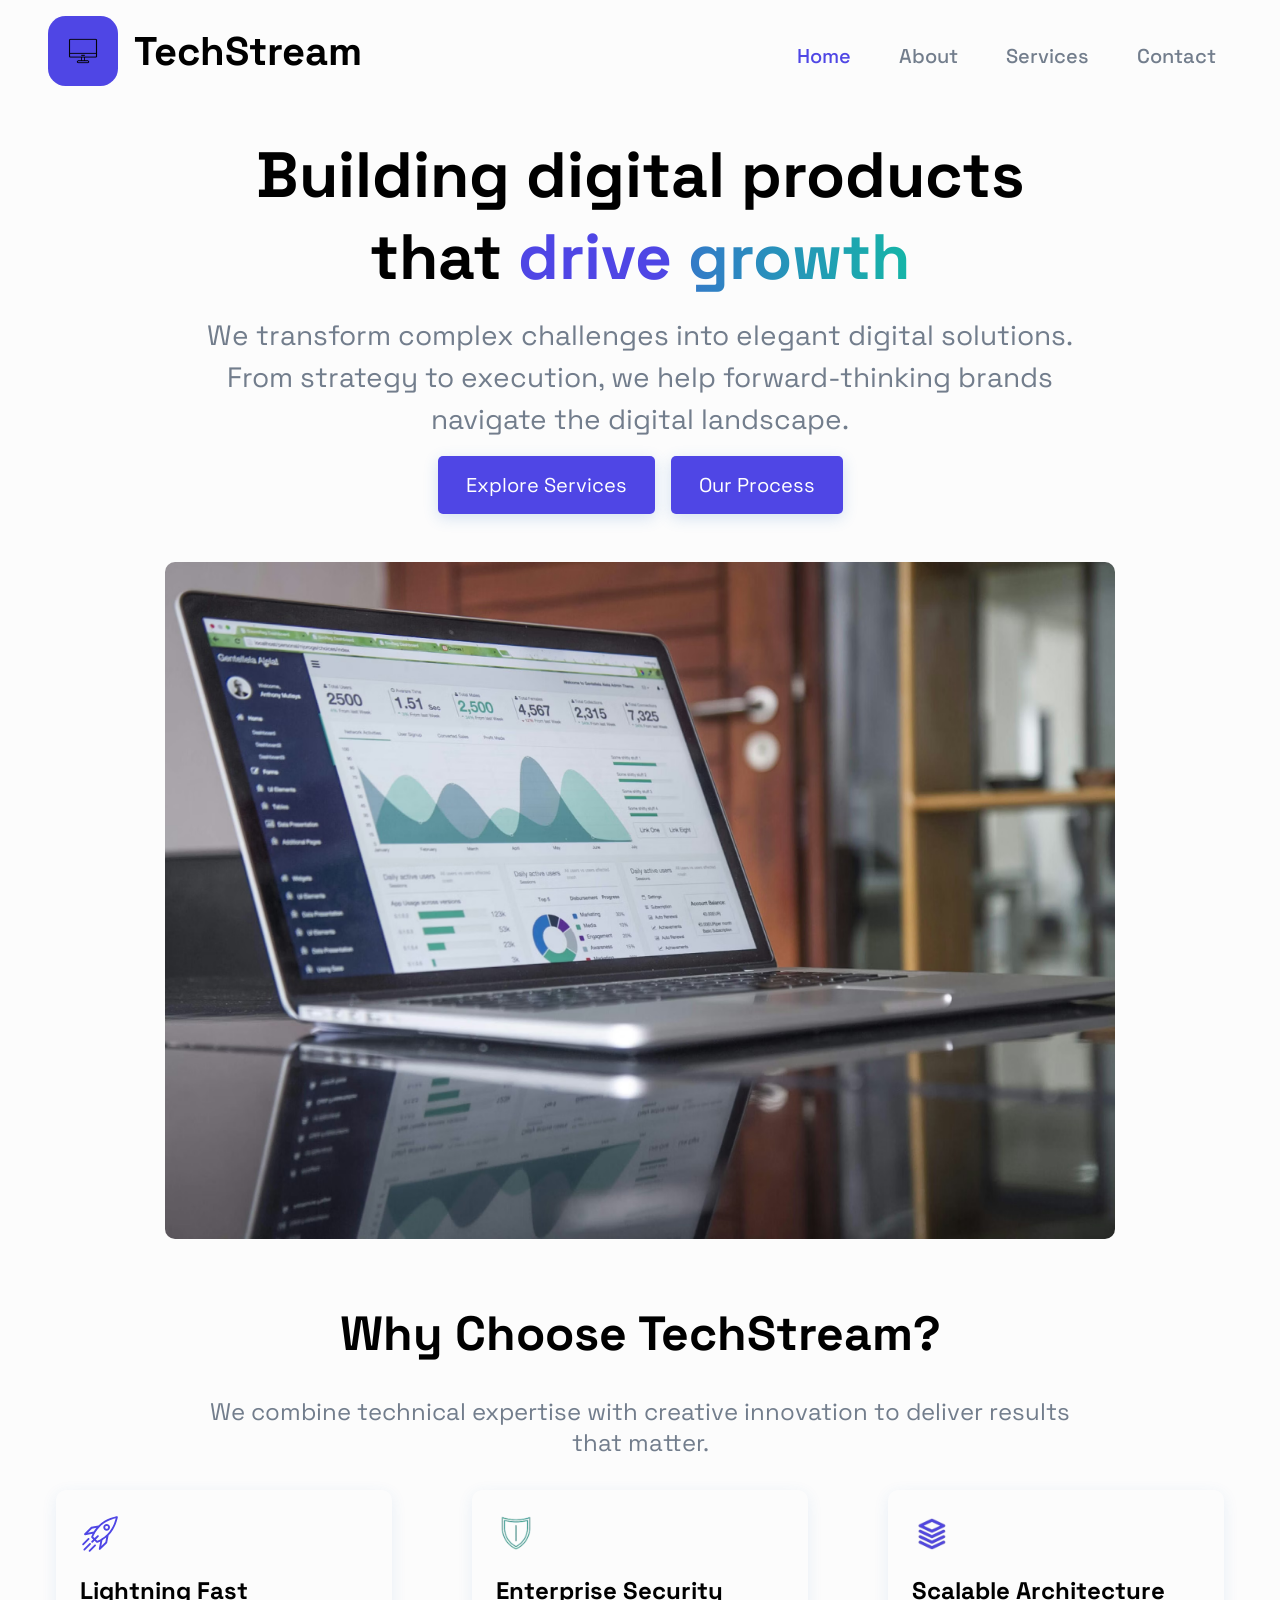
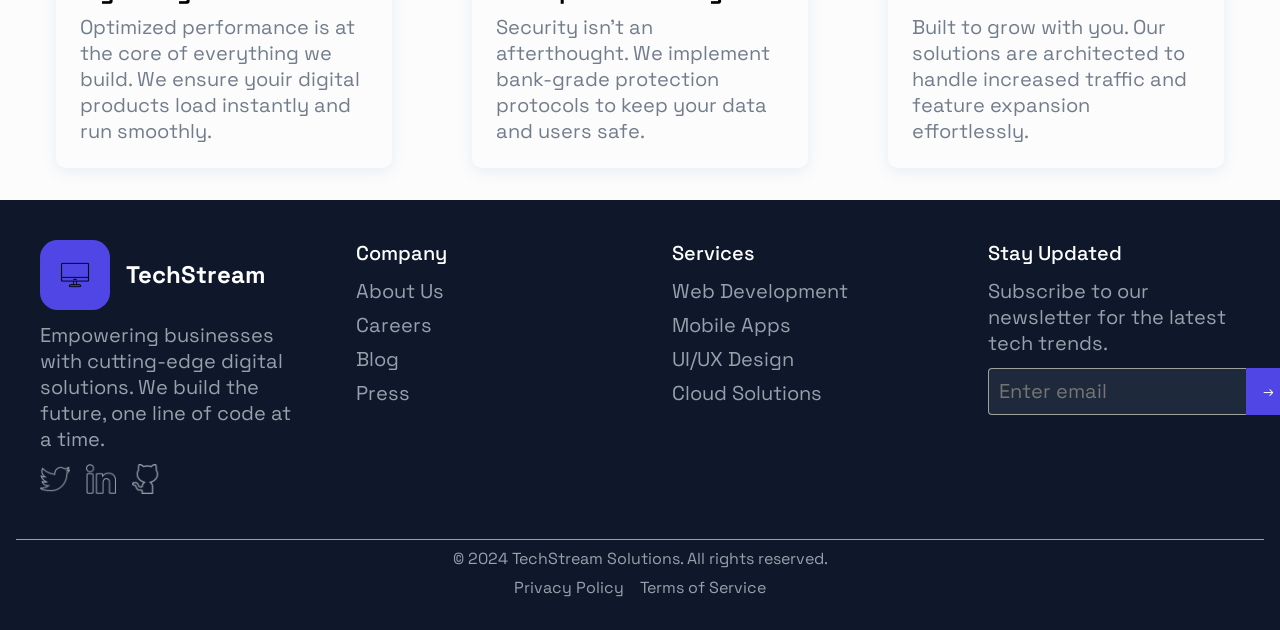
<file: index.html>
<!DOCTYPE html>
<html lang="en">
<head>
  <meta charset="UTF-8">
  <meta name="viewport" content="width=device-width, initial-scale=1.0">
  <link rel="apple-touch-icon" sizes="180x180" href="favicon/apple-touch-icon.png">
  <link rel="icon" type="image/png" sizes="32x32" href="favicon/favicon-32x32.png">
  <link rel="icon" type="image/png" sizes="16x16" href="favicon/favicon-16x16.png">
  <link rel="manifest" href="favicon/site.webmanifest">
  <link rel="preconnect" href="https://fonts.googleapis.com">
  <link rel="preconnect" href="https://fonts.gstatic.com" crossorigin>
  <link href="https://fonts.googleapis.com/css2?family=Space+Grotesk:wght@300..700&display=swap" rel="stylesheet">
  <link rel="stylesheet" href="styles/general.css">
  <link rel="stylesheet" href="styles/home.css">
  <title>TechStream</title>
</head>
<body> 
  
  <header id="site-header">
    <div id="header-container">
      <div id="left-section">
        <img src="assets/logo.png" alt="TechStream Logo" id="logo">
        <h1 id="company-name">TechStream</h1>
      </div>
      <div id="right-section">
        <button id="nav-toggle">
          <span class="menu-line"></span>
          <span class="menu-line"></span>
          <span class="menu-line"></span>
        </button>
        <nav id="dropdown-nav">
          <ul id="nav-links">
            <li><a class="nav-link" href="index.html">Home</a></li>
            <li><a class="nav-link" href="about.html">About</a></li>
            <li><a class="nav-link" href="services.html">Services</a></li>
            <li><a class="nav-link" href="contact.html">Contact</a></li>
          </ul>
        </nav>
      </div>
    </div>
  </header>

  <div id="site-hero">
    <div id="hero-container">
      <h1 id="hero-title">Building digital products that <span id="hero-title-blue">drive</span> <span id="hero-title-gradient">growth</span></h1>
      <p id="hero-text-content">
        We transform complex challenges into elegant digital solutions. From strategy to execution, we help forward-thinking brands navigate the digital landscape.
      </p>
      <div id="hero-btns">
        <button id="explore-services-btn"><a id="explore-services-link" href="services.html">Explore Services</a></button>
      <button id="our-process-btn"><a id="our-process-link" href="about.html">Our Process</a></button>
      </div>
      <img id="hero-image" src="assets/hero-img.avif" alt="TechStream">
    </div>
  </div>

  <main>
    <section id="why-choose-us">
        <h1 id="section-title">Why Choose TechStream?</h1>
        <p id="section-description">We combine technical expertise with creative innovation to deliver results that matter.</p>
        <div id="info-cards">
          <article class="info-card" id="card-1">
            <img class="card-icon" src="assets/rocket-icon.svg" alt="Rocket Icon">
            <h2 class="card-title">Lightning Fast</h2>
            <p class="card-description">Optimized performance is at the core of everything we build. We ensure youir digital products load instantly and run smoothly.</p>
          </article>
          <article class="info-card" id="card-2">
            <img class="card-icon" src="assets/security-image.png" alt="Security Icon">
            <h2 class="card-title">Enterprise Security</h2>
            <p class="card-description">Security isn't an afterthought. We implement bank-grade protection protocols to keep your data and users safe.</p>
          </article>
          <article class="info-card" id="card-3">
            <img class="card-icon" src="assets/scalable-image.png" alt="Scalable Architecture Icon">
            <h2 class="card-title">Scalable Architecture</h2>
            <p class="card-description">Built to grow with you. Our solutions are architected to handle increased traffic and feature expansion effortlessly.</p>
          </article>
        </div>
    </section>
  </main>
  <footer>
    <div id="footer-container">
      <div id="footer-grid">
         <div id="grid-1">
        <div id="logo-and-title">
      <img src="assets/logo.png" alt="TechStream Logo" id="logo">
        <h1 id="footer-company-name">TechStream</h1>
      </div>
      <p class="footer-text">Empowering businesses with cutting-edge digital solutions. We build the future, one line of code at a time.</p>
      <div id="footer-social-links">
        <a href="https://example.com">
          <img src="assets/twitter.png" alt="Twitter" class="social-link">
        </a>
        <a href="https://example.com">
          <img src="assets/linkedin.png" alt="LinkedIn" class="social-link">
        </a>
        <a href="https://example.com">
          <img src="assets/github.png" alt="GitHub" class="social-link">
        </a>
      </div>
      </div>
      <div id="grid-2">
        <p class="footer-section-label">Company</p>
      <div class="footer-links">
        <a class="footer-link" href="about.html">About Us</a>
        <a class="footer-link" href="https://example.com">Careers</a>
        <a class="footer-link" href="https://example.com">Blog</a>
        <a class="footer-link" href="https://example.com">Press</a>
      </div>
      </div>
      <div id="grid-3">
        <p class="footer-section-label">Services</p>
      <div class="footer-links">
        <a class="footer-link" href="https://example.com">Web Development</a>
        <a class="footer-link" href="https://example.com">Mobile Apps</a>
        <a class="footer-link" href="https://example.com">UI/UX Design</a>
        <a class="footer-link" href="https://example.com">Cloud Solutions</a>
      </div>
      </div>
      <div id="grid-4">
        <p class="footer-section-label">Stay Updated</p>
      <p class="footer-text">Subscribe to our newsletter for the latest tech trends.</p>
      <div id="textbox">
        <input id="enter-email" type="text" placeholder="Enter email">
        <button id="arrow-btn">&rarr;</button>
      </div>
      </div>
      </div>
     
      
      <div id="footer-border"></div>
      <p id="copyright">© 2024 TechStream Solutions. All rights reserved.</p>
      <div id="footer-bottom-links">
        <a class="footer-bottom-link" href="https://example.com">Privacy Policy</a>
        <a class="footer-bottom-link" href="https://example.com">Terms of Service</a>
      </div>

    </div>
  </footer>

  <script src="scripts/nav.js"></script>
</body>
</html>
</file>
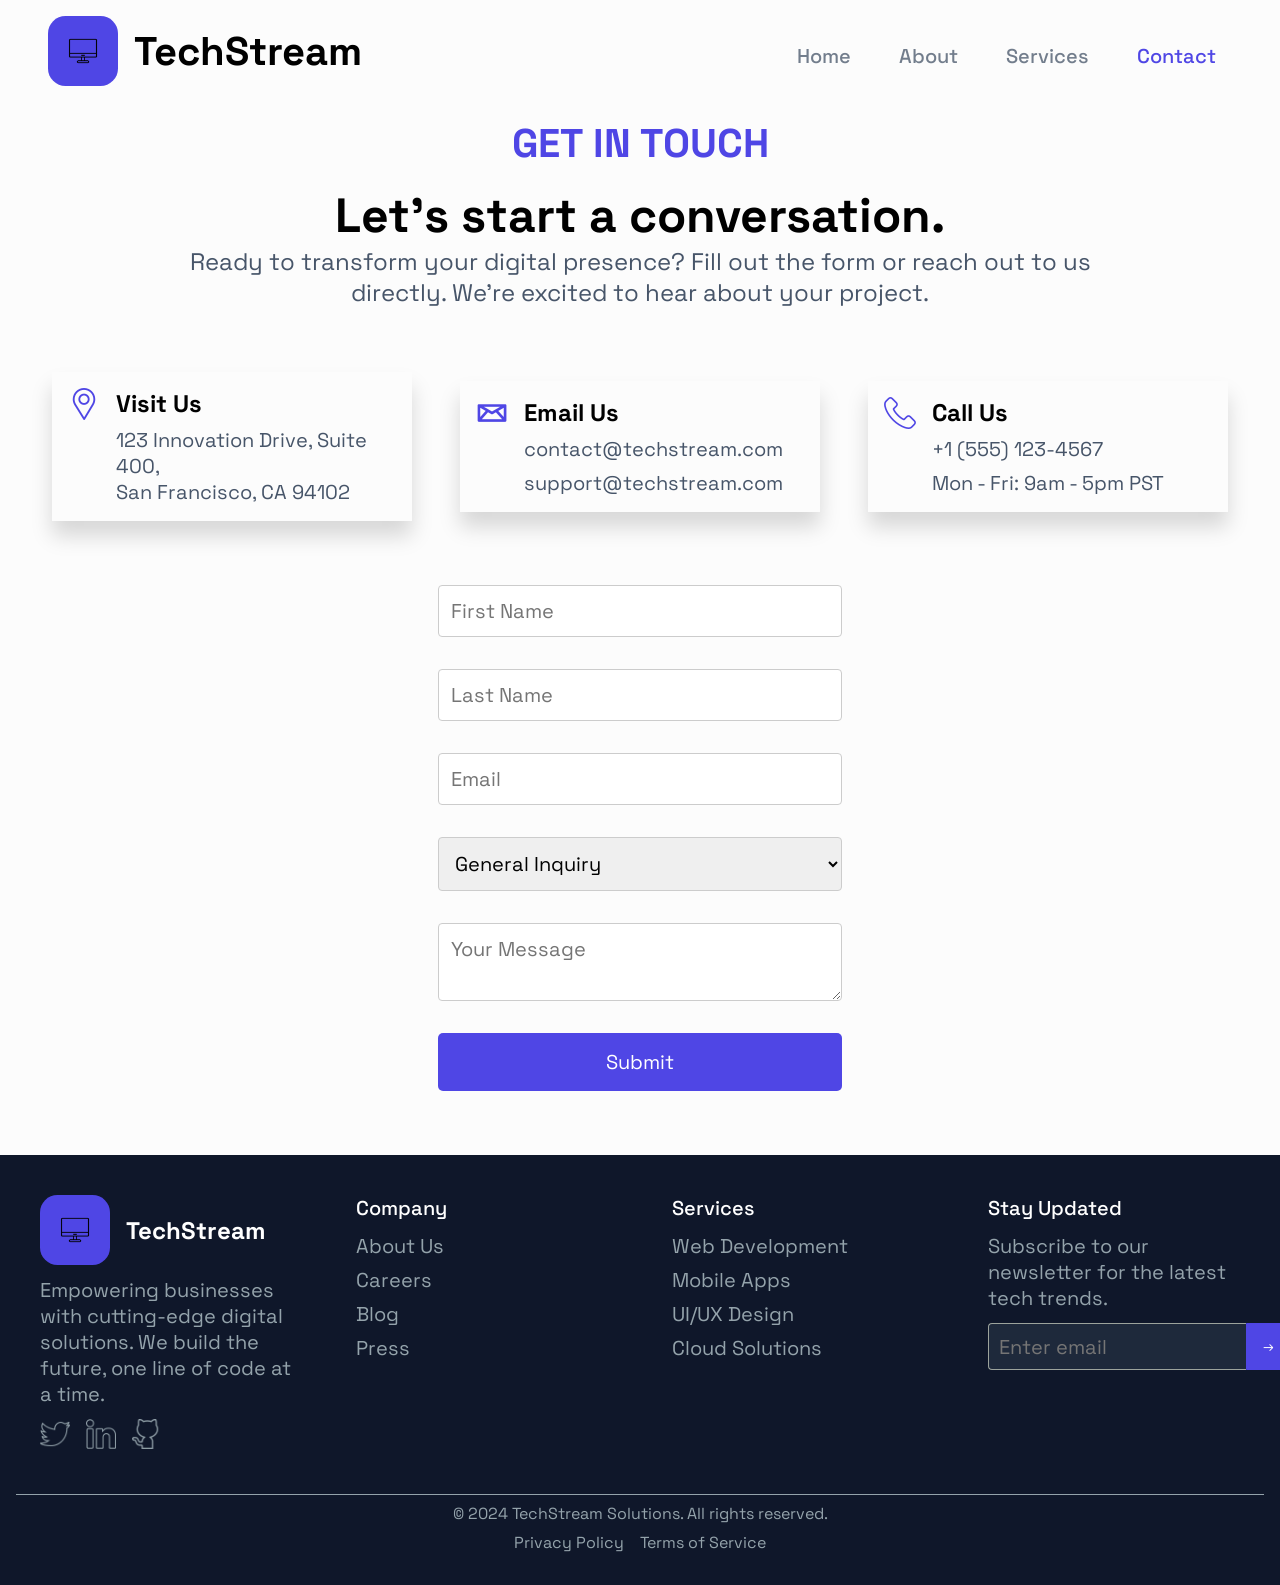
<file: contact.html>
<!DOCTYPE html>
<html lang="en">
<head>
  <meta charset="UTF-8">
  <meta name="viewport" content="width=device-width, initial-scale=1.0">
  <title>Contact</title>
  <link rel="apple-touch-icon" sizes="180x180" href="favicon/apple-touch-icon.png">
  <link rel="icon" type="image/png" sizes="32x32" href="favicon/favicon-32x32.png">
  <link rel="icon" type="image/png" sizes="16x16" href="favicon/favicon-16x16.png">
  <link rel="manifest" href="favicon/site.webmanifest">
  <link rel="preconnect" href="https://fonts.googleapis.com">
  <link rel="preconnect" href="https://fonts.gstatic.com" crossorigin>
  <link href="https://fonts.googleapis.com/css2?family=Space+Grotesk:wght@300..700&display=swap" rel="stylesheet">
  <link rel="stylesheet" href="styles/general.css">
  <link rel="stylesheet" href="styles/contact.css">
</head>
<body>
  <header id="site-header">
    <div id="header-container">
      <div id="left-section">
        <img src="assets/logo.png" alt="TechStream Logo" id="logo">
        <h1 id="company-name">TechStream</h1>
      </div>
      <div id="right-section">
        <button id="nav-toggle">
          <span class="menu-line"></span>
          <span class="menu-line"></span>
          <span class="menu-line"></span>
        </button>
        <nav id="dropdown-nav">
          <ul id="nav-links">
            <li><a class="nav-link" href="index.html">Home</a></li>
            <li><a class="nav-link" href="about.html">About</a></li>
            <li><a class="nav-link" href="services.html">Services</a></li>
            <li><a class="nav-link" href="contact.html">Contact</a></li>
          </ul>
        </nav>
      </div>
    </div>
  </header>
  <main>
    <section id="contact-hero">
      <div id="contact-hero-container">
        <div id="contact-text-content">
          <h1 id="contact-title">GET IN TOUCH</h1>
        <h2 id="contact-subtitle">Let's start a conversation.</h2>
        <p id="contact-text">Ready to transform your digital presence? Fill out the form or reach out to us directly. We're excited to hear about your project.</p>
        </div>
      </div>
    </section>
    <section id="contacts">
      <div id="contacts-container">
        <article class="contact-card">
          <div class="right-section">
            <img src="assets/address-icon.png" alt="Address Icon">
          </div>
          <div class="left-section">
            <h1>Visit Us</h1>
            <p>123 Innovation Drive, Suite 400,<br> San Francisco, CA 94102</p>
          </div>
        </article>
        <article class="contact-card">
          <div class="right-section">
            <img src="assets/email-icon.png" alt="Email Icon">
          </div>
          <div class="left-section">
            <h1>Email Us</h1>
            <p>contact@techstream.com</p>
            <p>support@techstream.com</p>
          </div>
        </article>
        <article class="contact-card">
          <div class="right-section">
            <img src="assets/phone-icon.png" alt="Call Us Icon">
          </div>
          <div class="left-section">
            <h1>Call Us</h1>
            <p>+1 (555) 123-4567</p>
            <p>Mon - Fri: 9am - 5pm PST</p>
          </div>
        </article>
      </div>
    </section>
    <section id="message-section">
      <div id="message-container">
          <input type="text" class="input" placeholder="First Name">
          <input type="text" class="input" placeholder="Last Name">
          <input type="email" class="input" placeholder="Email">
          <select name="items" id="dropdown-menu" class="input">
            <option value="1">General Inquiry</option>
            <option value="2">Project Proposal</option>
            <option value="3">Support</option>
            <option value="4">Careers</option>
          </select>
          <textarea class="input" placeholder="Your Message"></textarea>
          <button id="submit-btn">Submit</button>
      </div>
    </section>
  </main>
  <footer>
    <div id="footer-container">
      <div id="footer-grid">
         <div id="grid-1">
        <div id="logo-and-title">
      <img src="assets/logo.png" alt="TechStream Logo" id="logo">
        <h1 id="footer-company-name">TechStream</h1>
      </div>
      <p class="footer-text">Empowering businesses with cutting-edge digital solutions. We build the future, one line of code at a time.</p>
      <div id="footer-social-links">
        <a href="https://example.com">
          <img src="assets/twitter.png" alt="Twitter" class="social-link">
        </a>
        <a href="https://example.com">
          <img src="assets/linkedin.png" alt="LinkedIn" class="social-link">
        </a>
        <a href="https://example.com">
          <img src="assets/github.png" alt="GitHub" class="social-link">
        </a>
      </div>
      </div>
      <div id="grid-2">
        <p class="footer-section-label">Company</p>
      <div class="footer-links">
        <a class="footer-link" href="about.html">About Us</a>
        <a class="footer-link" href="https://example.com">Careers</a>
        <a class="footer-link" href="https://example.com">Blog</a>
        <a class="footer-link" href="https://example.com">Press</a>
      </div>
      </div>
      <div id="grid-3">
        <p class="footer-section-label">Services</p>
      <div class="footer-links">
        <a class="footer-link" href="https://example.com">Web Development</a>
        <a class="footer-link" href="https://example.com">Mobile Apps</a>
        <a class="footer-link" href="https://example.com">UI/UX Design</a>
        <a class="footer-link" href="https://example.com">Cloud Solutions</a>
      </div>
      </div>
      <div id="grid-4">
        <p class="footer-section-label">Stay Updated</p>
      <p class="footer-text">Subscribe to our newsletter for the latest tech trends.</p>
      <div id="textbox">
        <input id="enter-email" type="text" placeholder="Enter email">
        <button id="arrow-btn">&rarr;</button>
      </div>
      </div>
      </div>
     
      
      <div id="footer-border"></div>
      <p id="copyright">© 2024 TechStream Solutions. All rights reserved.</p>
      <div id="footer-bottom-links">
        <a class="footer-bottom-link" href="https://example.com">Privacy Policy</a>
        <a class="footer-bottom-link" href="https://example.com">Terms of Service</a>
      </div>

    </div>
  </footer>
  <script src="scripts/nav.js"></script>
</body>
</html>
</file>
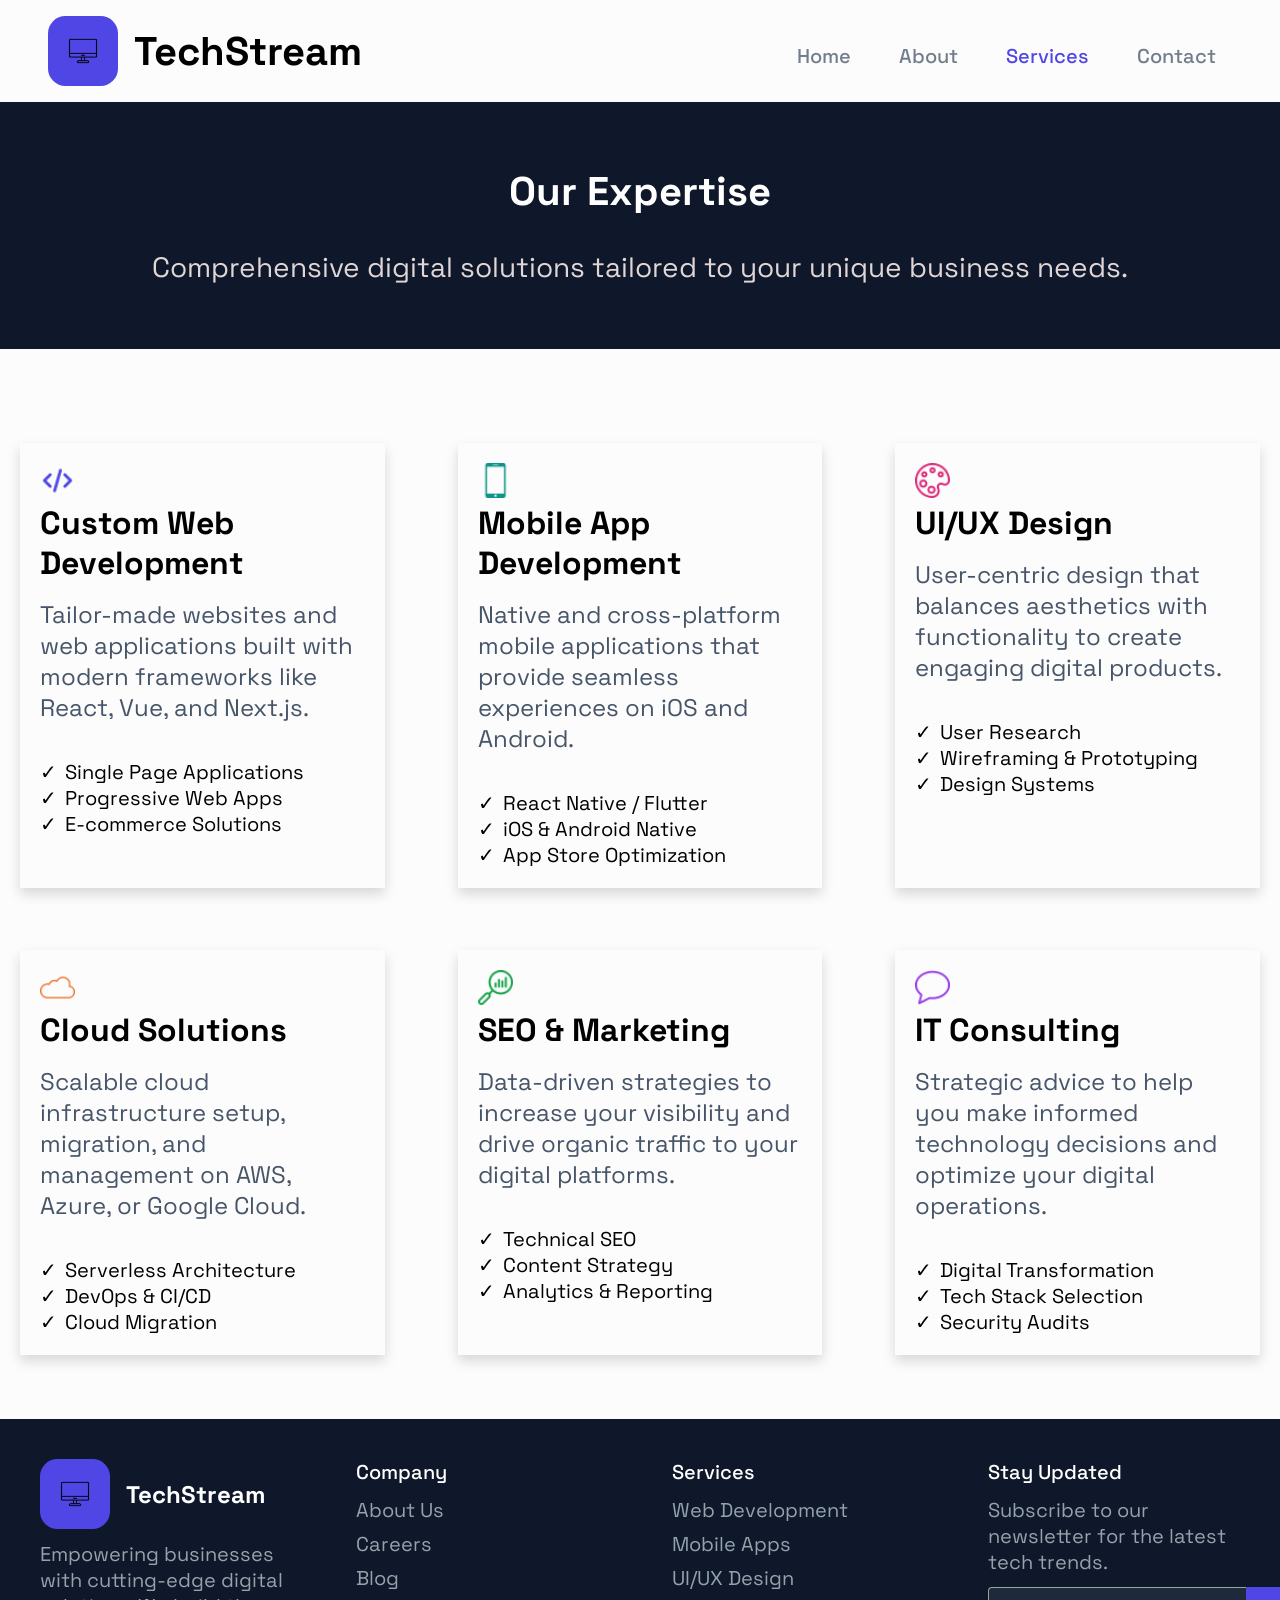
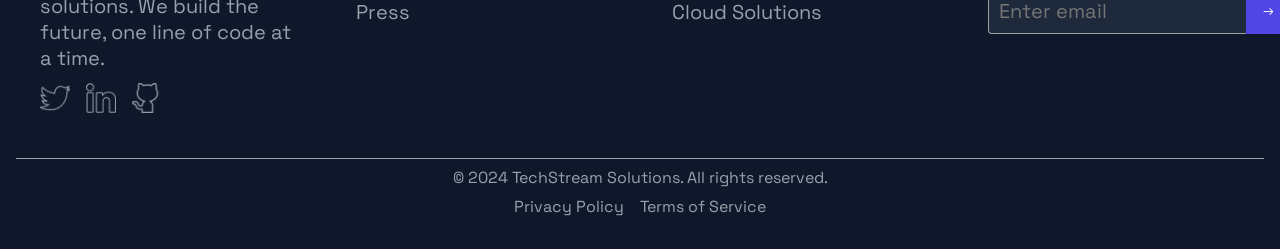
<file: services.html>
<!DOCTYPE html>
<html lang="en">
<head>
  <meta charset="UTF-8">
  <meta name="viewport" content="width=device-width, initial-scale=1.0">
  <title>Services</title>
  <link rel="apple-touch-icon" sizes="180x180" href="favicon/apple-touch-icon.png">
  <link rel="icon" type="image/png" sizes="32x32" href="favicon/favicon-32x32.png">
  <link rel="icon" type="image/png" sizes="16x16" href="favicon/favicon-16x16.png">
  <link rel="manifest" href="favicon/site.webmanifest">
  <link rel="preconnect" href="https://fonts.googleapis.com">
  <link rel="preconnect" href="https://fonts.gstatic.com" crossorigin>
  <link href="https://fonts.googleapis.com/css2?family=Space+Grotesk:wght@300..700&display=swap" rel="stylesheet">
  <link rel="stylesheet" href="styles/general.css">
  <link rel="stylesheet" href="styles/services.css">
</head>
<body>
  <header id="site-header">
    <div id="header-container">
      <div id="left-section">
        <img src="assets/logo.png" alt="TechStream Logo" id="logo">
        <h1 id="company-name">TechStream</h1>
      </div>
      <div id="right-section">
        <button id="nav-toggle">
          <span class="menu-line"></span>
          <span class="menu-line"></span>
          <span class="menu-line"></span>
        </button>
        <nav id="dropdown-nav">
          <ul id="nav-links">
            <li><a class="nav-link" href="index.html">Home</a></li>
            <li><a class="nav-link" href="about.html">About</a></li>
            <li><a class="nav-link" href="services.html">Services</a></li>
            <li><a class="nav-link" href="contact.html">Contact</a></li>
          </ul>
        </nav>
      </div>
    </div>
  </header>
  <main>
    <section id="services-hero">
      <div id="services-hero-container">
        <h1 id="services-title">Our Expertise</h1>
        <p id="services-text">Comprehensive digital solutions tailored to your unique business needs.</p>
      </div>
    </section>
    <section id="services">
      <div id="services-container">
        <article class="service-card">
          <div id="service-card-description">
            <img class="card-img" src="assets/web-development-icon.png" alt="Custom Web Development Services Icon">
          <h1 class="card-title">Custom Web Development</h1>
          <p class="card-text">Tailor-made websites and web applications built with modern frameworks like React, Vue, and Next.js.</p>
          </div>
          <div id="card-individual-services">
            <div class="card-individual-service">
              <p>&check;</p>
              <p>Single Page Applications</p>
            </div>
            <div class="card-individual-service">
              <p>&check;</p>
              <p>Progressive Web Apps</p>
            </div>
            <div class="card-individual-service">
              <p>&check;</p>
              <p>E-commerce Solutions</p>
            </div>
          </div>
        </article>
        <article class="service-card">
          <div id="service-card-description">
            <img class="card-img" src="assets/mobile-icon.png" alt="Mobile App Development Services Icon">
          <h1 class="card-title">Mobile App Development</h1>
          <p class="card-text">Native and cross-platform mobile applications that provide seamless experiences on iOS and Android.</p>
          </div>
          <div id="card-individual-services">
            <div class="card-individual-service">
              <p>&check;</p>
              <p>React Native / Flutter</p>
            </div>
            <div class="card-individual-service">
              <p>&check;</p>
              <p>iOS & Android Native</p>
            </div>
            <div class="card-individual-service">
              <p>&check;</p>
              <p>App Store Optimization</p>
            </div>
          </div>
        </article>
        <article class="service-card">
          <div id="service-card-description">
            <img class="card-img" src="assets/design-icon.png" alt="UI/UX Design Services Icon">
          <h1 class="card-title">UI/UX Design</h1>
          <p class="card-text">User-centric design that balances aesthetics with functionality to create engaging digital products.</p>
          </div>
          <div id="card-individual-services">
            <div class="card-individual-service">
              <p>&check;</p>
              <p>User Research</p>
            </div>
            <div class="card-individual-service">
              <p>&check;</p>
              <p>Wireframing & Prototyping</p>
            </div>
            <div class="card-individual-service">
              <p>&check;</p>
              <p>Design Systems</p>
            </div>
          </div>
        </article>
        <article class="service-card">
          <div id="service-card-description">
            <img class="card-img" src="assets/cloud-icon.png" alt="Cloud Solution Services Icon">
          <h1 class="card-title">Cloud Solutions</h1>
          <p class="card-text">Scalable cloud infrastructure setup, migration, and management on AWS, Azure, or Google Cloud.</p>
          </div>
          <div id="card-individual-services">
            <div class="card-individual-service">
              <p>&check;</p>
              <p>Serverless Architecture</p>
            </div>
            <div class="card-individual-service">
              <p>&check;</p>
              <p>DevOps & CI/CD</p>
            </div>
            <div class="card-individual-service">
              <p>&check;</p>
              <p>Cloud Migration</p>
            </div>
          </div>
        </article>
        <article class="service-card">
          <div id="service-card-description">
            <img class="card-img" src="assets/SEO-icon.png" alt="SEO and Marketing Services Icon">
          <h1 class="card-title">SEO & Marketing</h1>
          <p class="card-text">Data-driven strategies to increase your visibility and drive organic traffic to your digital platforms.</p>
          </div>
          <div id="card-individual-services">
            <div class="card-individual-service">
              <p>&check;</p>
              <p>Technical SEO</p>
            </div>
            <div class="card-individual-service">
              <p>&check;</p>
              <p>Content Strategy</p>
            </div>
            <div class="card-individual-service">
              <p>&check;</p>
              <p>Analytics & Reporting</p>
            </div>
          </div>
        </article>
        <article class="service-card">
          <div id="service-card-description">
            <img class="card-img" src="assets/consulting-icon.png" alt="IT Consulting Services Icon">
          <h1 class="card-title">IT Consulting</h1>
          <p class="card-text">Strategic advice to help you make informed technology decisions and optimize your digital operations.</p>
          </div>
          <div id="card-individual-services">
            <div class="card-individual-service">
              <p>&check;</p>
              <p>Digital Transformation</p>
            </div>
            <div class="card-individual-service">
              <p>&check;</p>
              <p>Tech Stack Selection</p>
            </div>
            <div class="card-individual-service">
              <p>&check;</p>
              <p>Security Audits</p>
            </div>
          </div>
        </article>
      </div>
    </section>
  </main>
  <footer>
    <div id="footer-container">
      <div id="footer-grid">
         <div id="grid-1">
        <div id="logo-and-title">
      <img src="assets/logo.png" alt="TechStream Logo" id="logo">
        <h1 id="footer-company-name">TechStream</h1>
      </div>
      <p class="footer-text">Empowering businesses with cutting-edge digital solutions. We build the future, one line of code at a time.</p>
      <div id="footer-social-links">
        <a href="https://example.com">
          <img src="assets/twitter.png" alt="Twitter" class="social-link">
        </a>
        <a href="https://example.com">
          <img src="assets/linkedin.png" alt="LinkedIn" class="social-link">
        </a>
        <a href="https://example.com">
          <img src="assets/github.png" alt="GitHub" class="social-link">
        </a>
      </div>
      </div>
      <div id="grid-2">
        <p class="footer-section-label">Company</p>
      <div class="footer-links">
        <a class="footer-link" href="about.html">About Us</a>
        <a class="footer-link" href="https://example.com">Careers</a>
        <a class="footer-link" href="https://example.com">Blog</a>
        <a class="footer-link" href="https://example.com">Press</a>
      </div>
      </div>
      <div id="grid-3">
        <p class="footer-section-label">Services</p>
      <div class="footer-links">
        <a class="footer-link" href="https://example.com">Web Development</a>
        <a class="footer-link" href="https://example.com">Mobile Apps</a>
        <a class="footer-link" href="https://example.com">UI/UX Design</a>
        <a class="footer-link" href="https://example.com">Cloud Solutions</a>
      </div>
      </div>
      <div id="grid-4">
        <p class="footer-section-label">Stay Updated</p>
      <p class="footer-text">Subscribe to our newsletter for the latest tech trends.</p>
      <div id="textbox">
        <input id="enter-email" type="text" placeholder="Enter email">
        <button id="arrow-btn">&rarr;</button>
      </div>
      </div>
      </div>
     
      
      <div id="footer-border"></div>
      <p id="copyright">© 2024 TechStream Solutions. All rights reserved.</p>
      <div id="footer-bottom-links">
        <a class="footer-bottom-link" href="https://example.com">Privacy Policy</a>
        <a class="footer-bottom-link" href="https://example.com">Terms of Service</a>
      </div>

    </div>
  </footer>

  <script src="scripts/nav.js"></script>
</body>
</html>
</file>
<file: styles/general.css>
:root {
  --button-color: #4f46e5;
  --text-color: #727d8c;
}

* {
  margin: 0;
  padding: 0;
  box-sizing: border-box;
  font-family: "Space Grotesk", sans-serif;
}

body {
  background-color: #fcfcfc;
}

/*header styles*/

#site-header {
  position: relative;
  z-index: 10;
}

#header-container {
  display: flex;
  justify-content: space-between;
  align-items: flex-start;
  margin: 1rem;
}

#left-section{
  display: flex;
  align-items: center;
  gap: 1rem;
}

#logo {
  width: 50px;
  height: 50px;
  border-radius: 25%;
}

#company-name {
  font-size: 1.5rem;
  display: flex;
  justify-content: center;
  align-items: center;
}

/*nav styles*/

#nav-toggle {
  background: none;
  border: none;
  cursor: pointer;
  display: flex;
  flex-direction: column;
  justify-content: center;
  align-items: center;
}

.menu-line {
  width: 25px;
  height: 3px;
  background-color: var(--text-color);
  margin: 4px 0;
}

#dropdown-nav {
  display: none;
}

.nav-link {
  text-decoration: none;
  color: var(--text-color);
  font-size: 1.25rem;
  margin: 0 1rem;
  transition: color 0.3s;
}

.nav-link:hover {
  color: var(--button-color);
}

.active {
  color: var(--button-color);
}

#nav-links {
  list-style: none;
  display: flex;
  flex-direction: column;
  gap: 1rem;
  position: absolute;
  top: 80px;
  left: .5rem;
  font-weight: 500;
}

#dropdown-nav.show {
  display: flex;
  flex-direction: column;
  gap: 1rem;
}

@media (max-width: 767px) {
  #dropdown-nav.show {
    display: block;
    position: absolute;
    top: 100%;
    left: 0;
    right: 0;
    background-color: #fcfcfc;
    padding: 1rem 0;
    box-shadow: 0 10px 25px rgba(15, 23, 42, 0.12);
    z-index: 20;
    margin-top: 20px;
  }

  #dropdown-nav.show #nav-links {
    position: static;
    gap: 1rem;
    margin: 0;
    padding: 0 1rem;
  }
}

/*responsive header styles*/

@media (min-width: 768px) {
  #logo {
    width: 60px;
    height: 60px;
  }
  #company-name {
    font-size: 2rem;
  }
  #nav-toggle {
    display: none;
  }
  #dropdown-nav{
    display: flex;
  }
  #nav-links {
    flex-direction: row;
    position: static;
    justify-content: center;
    align-items: center;
    font-size: 1rem;
    margin-top: 1rem;
  }
}

@media (min-width: 1024px) {
  #logo {
    width: 70px;
    height: 70px;
  }
  #company-name {
    font-size: 2.5rem;
  }
  #nav-links {
    font-size: 2rem;
  }
  #header-container {
    margin: 1rem 3rem;
  }
}

/*footer styles*/

#footer-container {
  background-color: #0f172a;
  display: flex;
  flex-direction: column;
}

#footer-grid {
  display: grid;
  grid-template-columns: 1fr;
  gap: 1.5rem;
  padding: 1rem 0;
  align-items: start;
}

#grid-1, #grid-2, #grid-3, #grid-4 {
  min-width: 0;
  display: flex;
  flex-direction: column;
  align-items: flex-start;
  justify-content: flex-start;
  gap: 0.75rem;
  padding: 0 1rem;
}

#logo-and-title {
  display: flex;
  align-items: center;
  gap: 1rem;
  padding: 0;
}

#footer-company-name {
  font-size: 1.5rem;
  color: #fff;
}

.footer-text {
  color: #94a3ab;
  padding: 0;
  font-size: 1.25rem;
  margin-top: 0;
}

#footer-social-links {
  display: flex;
  gap: 1rem;
  padding: 0;
}

.social-link {
  width: 30px;
  height: 30px;
}

.social-link:hover {
  filter: brightness(1.5);
}

.footer-section-label {
  color: #ffffff;
  padding: 0;
  font-size: 1.25rem;
  font-weight: 500;
}

.footer-links {
  display: flex;
  flex-direction: column;
  gap: 0.5rem;
  padding: 0;
  margin-top: 0;
}

.footer-link {
  color: #94a3ab;
  text-decoration: none;
  font-size: 1.25rem;
}

.footer-link:hover {
  color: #ffffff;
}

#textbox{
  display: flex;
  align-items: center;
  position: relative;
  width: 100%;
  max-width: 320px;
  margin: 0;
  margin-bottom: 1rem;
}

#enter-email {
  flex: 1;
  padding: 0.6rem;
  background: #1e293b;
  color: #9ca39c;
  font-size: 1.25rem;
  border: 1px solid #9ca39c;
  border-right: none;
  outline: none;
  border-radius: 4px 0 0 4px;
}

#enter-email:focus {
  background: #1e293b;
  color: #9ca39c;
  border: 1px solid #4f46e5;
  outline: none;
}

#arrow-btn {
  display: flex;
  align-items: center;
  justify-content: center;
  background: var(--button-color);
  border: 1px solid var(--button-color);
  color: #fff;
  padding: 0 1rem;
  border-radius: 0 4px 4px 0;
  cursor: pointer;
  align-self: stretch;
}

#arrow-btn:hover {
  background: #4338ca;
  border-color: #4338ca;
}

#footer-border {
  height: 1px;
  background-color: #94a3ab;
  margin: 0 1rem;
}

#copyright {
  color: #94a3ab;
  text-align: center;
  padding: 0.5rem;
  font-size: 1rem;
}

#footer-bottom-links {
  display: flex;
  justify-content: center;
  gap: 1rem;
}

.footer-bottom-link {
  color: #94a3ab;
  text-decoration: none;
  font-size: 1rem;
  margin-bottom: 2rem;
}

.footer-bottom-link:hover {
  color: #ffffff;
}

/*repsponsive footer styles*/

@media (min-width: 768px) {
  #footer-grid {
    grid-template-columns: repeat(2, minmax(0, 1fr));
    gap: 2rem;
    padding: 2rem 1rem;
  }
}

@media (min-width: 1024px) {
  #footer-grid {
    grid-template-columns: repeat(4, minmax(0, 1fr));
    gap: 2rem;
    padding: 2.5rem 1.5rem;
  }
}
</file>
<file: styles/home.css>
#hero-container {
  display: flex;
  flex-direction: column;
  align-items: center;
  text-align: center;
  padding: 2rem;
  gap: 1rem;
}

#hero-title {
  font-size: 2.75rem;
}

#hero-title-blue {
  color: var(--button-color);
}

#hero-title-gradient {
  background: linear-gradient(90deg, #347ac8, #15b5a7);
  -webkit-background-clip: text;
  -webkit-text-fill-color: transparent;
}

#hero-text-content {
  font-size: 1.5rem;
  max-width: 600px;
  color: var(--text-color);
  line-height: 1.5;
}

#explore-services-btn, #our-process-btn {
  background-color: var(--button-color);
  color: #fff;
  border: none;
  padding: 1rem 1.75rem;
  font-size: 1.25rem;
  cursor: pointer;
  border-radius: 5px;
  width: 500px;
  box-shadow: 0 4px 15px rgba(52, 122, 200, 0.2);
  transition: box-shadow 0.3s;
}

#explore-services-btn:hover, #our-process-btn:hover {
  box-shadow: 0 10px 20px rgba(29, 65, 107, 0.3);
  background-color: #3e37b8;
}

#explore-services-link, #our-process-link {
  color: #fff;
  text-decoration: none;
}

#hero-image {
  margin-top: 2rem;
  width: 100%;
  max-width: 600px;
  border-radius: 10px;
}

#hero-btns {
  display: flex;
  gap: 1rem;
  flex-direction: column;
  justify-content: center;
}

/*hero responsive styles*/

@media (min-width: 768px) {
  #hero-title {
    font-size: 4rem;
    max-width: 800px;
  }
  #hero-text-content {
    font-size: 1.75rem;
    max-width: 900px;
  }
  #hero-btns {
    flex-direction: row;
  }
  #explore-services-btn, #our-process-btn {
    width: auto;
  }
  #hero-image {
    max-width: 950px;
  }
}

/*why choose us styles*/

#why-choose-us {
  display: flex;
  flex-direction: column;
  align-items: center;
  padding: 2rem;
  gap: 2rem;
}

#section-title {
  font-size: 2.5rem;
  padding: 0 1.5rem;
  text-align: center;
}

#section-description {
  font-size: 1.25rem;
  max-width: 800px;
  text-align: center;
  color: var(--text-color);
}

#info-cards {
  display: flex;
  flex-direction: column;
  gap: 2rem;
  width: 100%;
  padding: 0 1.5rem;
}

.info-card {
  background-color: var(--card-bg-color);
  border-radius: 10px;
  padding: 1.5rem;
  box-shadow: 0 4px 15px rgba(52, 122, 200, 0.1);
}

.info-card:hover {
  box-shadow: 0 10px 20px rgba(29, 65, 107, 0.2);
}

.card-icon{
  width: 40px;
  height: 40px;
}

.card-title {
  font-size: 1.5rem;
  margin-top: 1rem;
}

.card-description {
  font-size: 1.25rem;
  margin-top: 0.5rem;
  color: var(--text-color);
}

/*why choose us responsive styles*/

@media (min-width: 768px) {
  #section-title {
    font-size: 3rem;
  }
  #section-description {
    font-size: 1.5rem;
    max-width: 900px;
  }
  #info-cards {
    flex-direction: row;
    justify-content: center;
    gap: 2rem;
  }
  .info-card {
    width: 300px;
  }

  #card-1 h2, #card-2 h2 {
    margin-bottom: 2.25rem;
  }
}

@media (min-width: 1024px) {
  .info-card {
    width: 450px;
  }
  #info-cards {
    gap: 5rem;
  }
  #card-1 h2, #card-2 h2 {
    margin-bottom: 0;
  }
}
</file>
<file: styles/contact.css>
/* Contact Styles */

#contact-hero-container {
  display: flex;
  flex-direction: column;
}

#contact-title {
  font-size: 2rem;
  font-weight: bold;
  margin-bottom: 1rem;
  margin: 1rem;
  font-size: 1.5rem;
  color: var(--button-color);
}

#contact-subtitle {
  font-size: 2.5rem;
  color: #000000;
  margin-bottom: 2rem;
  margin: 0 1rem;
}

#contact-text {
  font-size: 1.25rem;
  color: #475569;
  margin-bottom: 2rem;
  margin: 0 1rem;
}

#contacts-container {
  display: flex;
  flex-direction: column;
  gap: 3rem;
  align-items: center;
  justify-content: center;
  margin-top: 2rem;
}

.contact-card {
  display: flex;
  gap: 1rem;
  box-shadow: 0 15px 20px rgba(0, 0, 0, 0.15);
  padding: 1rem;
  margin-bottom: 2rem;
  width: 70%;
}

.left-section {
  display: flex;
  flex-direction: column;
  gap: 0.5rem;
}

.left-section h1 {
  font-size: 1.5rem;
  font-weight: bold;
  color: #000000;
}

.left-section p {
  font-size: 1.25rem;
  color: #475569;
}

/*message section styles*/

#message-container {
  display: flex;
  flex-direction: column;
  gap: 1rem;
  align-items: center;
  justify-content: center;
  padding: 2rem;
}

.input {
  width: 70%;
  padding: 0.75rem;
  border: 1px solid #ccc;
  border-radius: 4px;
  font-size: 1.25rem;
  margin-bottom: 1rem;
}

#submit-btn {
  background-color: var(--button-color);
  color: #fff;
  border: none;
  padding: 1rem 1.75rem;
  font-size: 1.25rem;
  cursor: pointer;
  border-radius: 5px;
  width: 70%;
  transition: box-shadow 0.3s;
  margin-bottom: 2rem;
}

#submit-btn:hover {
  background-color: #3e37b8;
}

/*responsive styles*/

@media (min-width: 768px) {
  #contact-text-content {
    display: flex;
    flex-direction: column;
    align-items: center;
    text-align: center;
    max-width: 1000px;
    margin: 0 auto;
  }

  #contact-title {
    font-size: 2.5rem;
  }
  #contact-subtitle {
    font-size: 3rem;
  }
  #contact-text {
    font-size: 1.5rem;
    margin-bottom: 2rem;
    margin: 0 1rem;
    text-align: center;
  }

  
  #message-container {
    width: 50%;
     padding: 2rem;
     margin: 0 auto;
  }
}

@media (min-width: 1024px) {
  .contact-card {
    width: 30%;
  }
  #contacts-container {
    flex-direction: row;
    justify-content: center;
    padding: 0 2.5rem;
    margin-top: 4rem;
  }
}
</file>
<file: styles/services.css>
#services-hero-container {
  display: flex;
  flex-direction: column;
  gap: 1rem;
  background: #0f172a;
  color: white;
  align-items: center;
  margin-bottom: 4rem;
}

#services-title {
  font-size: 2rem;
  font-weight: bold;
  margin-bottom: 1rem;
  margin: 1rem;
  font-size: 2rem;
  margin-top: 4rem;
}

#services-text {
  font-size: 1.5rem;
  color: #e0d6d6;
  margin-bottom: 2rem;
  margin: 0 1rem;
  text-align: center;
  margin-bottom: 4rem;
}

/*responsive hero styles*/ 

@media (min-width: 768px) {
  #services-title {
    font-size: 2.5rem;
  }
  #services-text {
    font-size: 1.75rem;
     margin-bottom: 2rem;
    margin: 0 1rem;
    text-align: center;
     margin-bottom: 4rem;
  }

}

/*services section styles*/

#services-container {
  display: flex;
  flex-direction: column;
  gap: 3rem;
  margin-bottom: 4rem;
}

.service-card {
  display: flex;
  flex-direction: column;
  gap: 1rem;
  margin: 0 auto;
  width: 90%;
  box-shadow: 0 6px 12px rgba(0, 0, 0, 0.15);
  padding-bottom: 20px;
}


.service-card:hover {
  box-shadow: 0 10px 15px rgba(0, 0, 0, 0.15);
}

#service-card-description {
  padding: 20px;
}

.card-img {
  width: 35px;
  height: auto;
}

.card-title {
  font-size: 2rem;
  font-weight: bold;
}

.card-text {
  font-size: 1.5rem;
  color: #475569;
  margin-top: 1rem;
}

#card-individual-services {
  margin-left: 20px;
}

.card-individual-service {
  display: flex;
  flex-direction: row;
  align-items: center;
  gap: 0.5rem;
  font-size: 1.25rem;
}

/*services section responsive styles*/

@media (min-width: 768px){
  #services-container {
    display: grid;
    grid-template-columns: 1fr 1fr;
    gap: 2rem;
  }
  .service-card {
    margin-top: 20px;
  }
}

@media (min-width: 1024px){
  #services-container {
    display: grid;
    grid-template-columns: 1fr 1fr 1fr;
    gap: 2rem;
  }
  .service-card {
    margin-top: 30px;
  }
}
</file>
